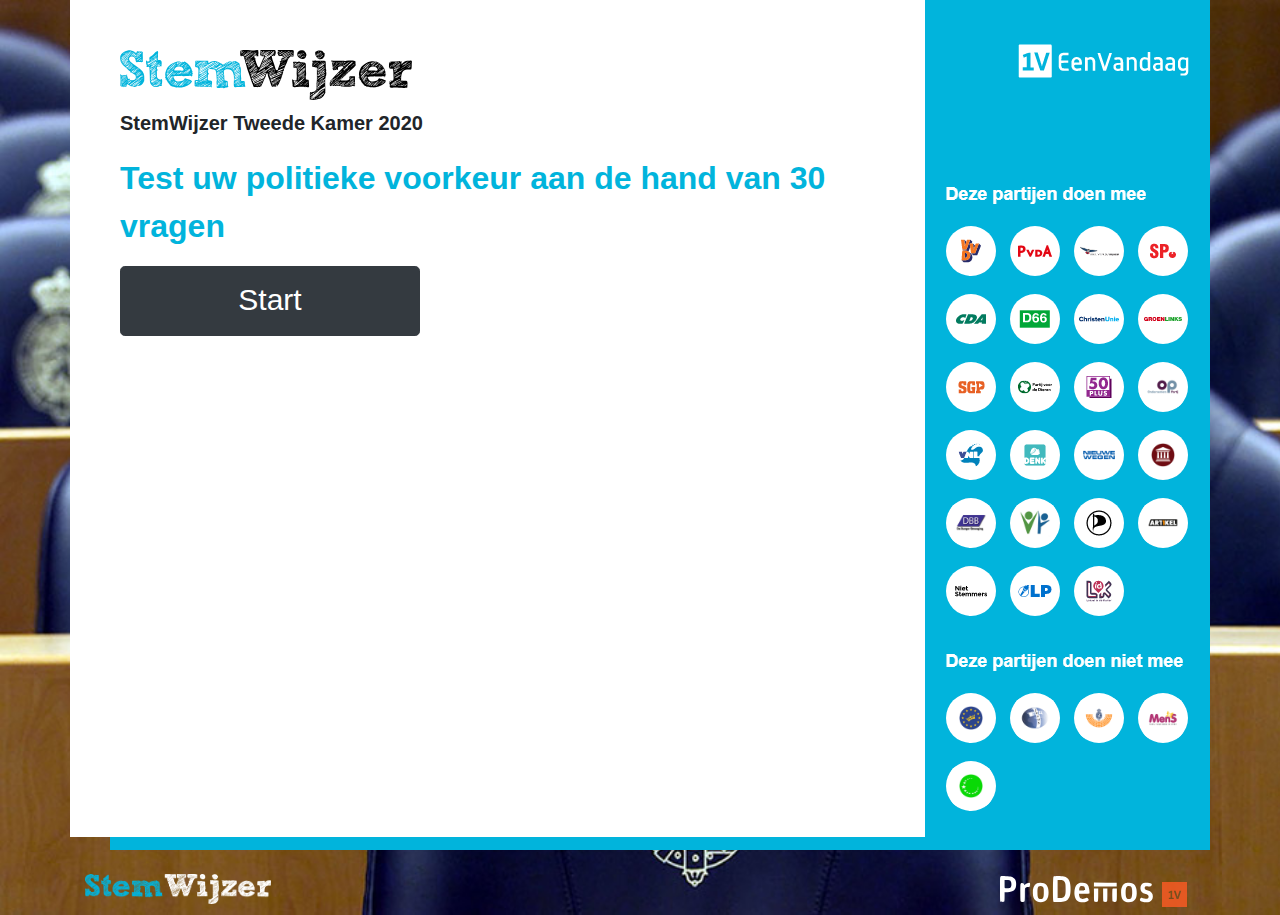
<file: index.html>
<!DOCTYPE html>
<html lang="en" xmlns="http://www.w3.org/1999/html">
<head>
    <meta charset="UTF-8">
    <title>Stemwijzer Home</title>
    <link rel="stylesheet" href="https://stackpath.bootstrapcdn.com/bootstrap/4.4.1/css/bootstrap.min.css" integrity="sha384-Vkoo8x4CGsO3+Hhxv8T/Q5PaXtkKtu6ug5TOeNV6gBiFeWPGFN9MuhOf23Q9Ifjh" crossorigin="anonymous">
    <link rel="stylesheet" href="customStyle.css">
</head>
<body>
    <div class="container main">
        <div class="container">
            <div class="row">
                <div class="col links">
                    <img src="img/logo-stemwijzer.svg" alt="logo" class="stemwijzer-logo-zwart">
                    <p style="font-size: 20px;" class="mt-2"><b>StemWijzer Tweede Kamer 2020</b></p>
                    <p style="font-size: 32px; color: #01B4DC;"><b>Test uw politieke voorkeur aan de hand van 30 vragen</b></p>
                    <a class="btn btn-dark btn-lg button-start" href="stemwijzer.html">Start</a>
                </div>
                <div class="col-3 rechts p-2">
                    <img src="img/partijen-lijst.png" alt="partijen lijst">
                </div>
            </div>
        </div>
        <div class="container onder"></div>
    </div>

    <footer class="container pt-4 footer">
        <img src="img/logo-stemwijzer-white.png" alt="logo" class="footer-img float-left">
        <img src="img/logo-1v-small.svg" alt="logo" class="footer-img float-right m-2">
        <img src="img/logo-prodemos.svg" alt="logo" class="footer-img float-right">
    </footer>




    <script src="data.js"></script>
    <script src="javascript.js"></script>
    <script src="https://code.jquery.com/jquery-3.4.1.slim.min.js" integrity="sha384-J6qa4849blE2+poT4WnyKhv5vZF5SrPo0iEjwBvKU7imGFAV0wwj1yYfoRSJoZ+n" crossorigin="anonymous"></script>
    <script src="https://cdn.jsdelivr.net/npm/popper.js@1.16.0/dist/umd/popper.min.js" integrity="sha384-Q6E9RHvbIyZFJoft+2mJbHaEWldlvI9IOYy5n3zV9zzTtmI3UksdQRVvoxMfooAo" crossorigin="anonymous"></script>
    <script src="https://stackpath.bootstrapcdn.com/bootstrap/4.4.1/js/bootstrap.min.js" integrity="sha384-wfSDF2E50Y2D1uUdj0O3uMBJnjuUD4Ih7YwaYd1iqfktj0Uod8GCExl3Og8ifwB6" crossorigin="anonymous"></script>
</body>
</html>
</file>
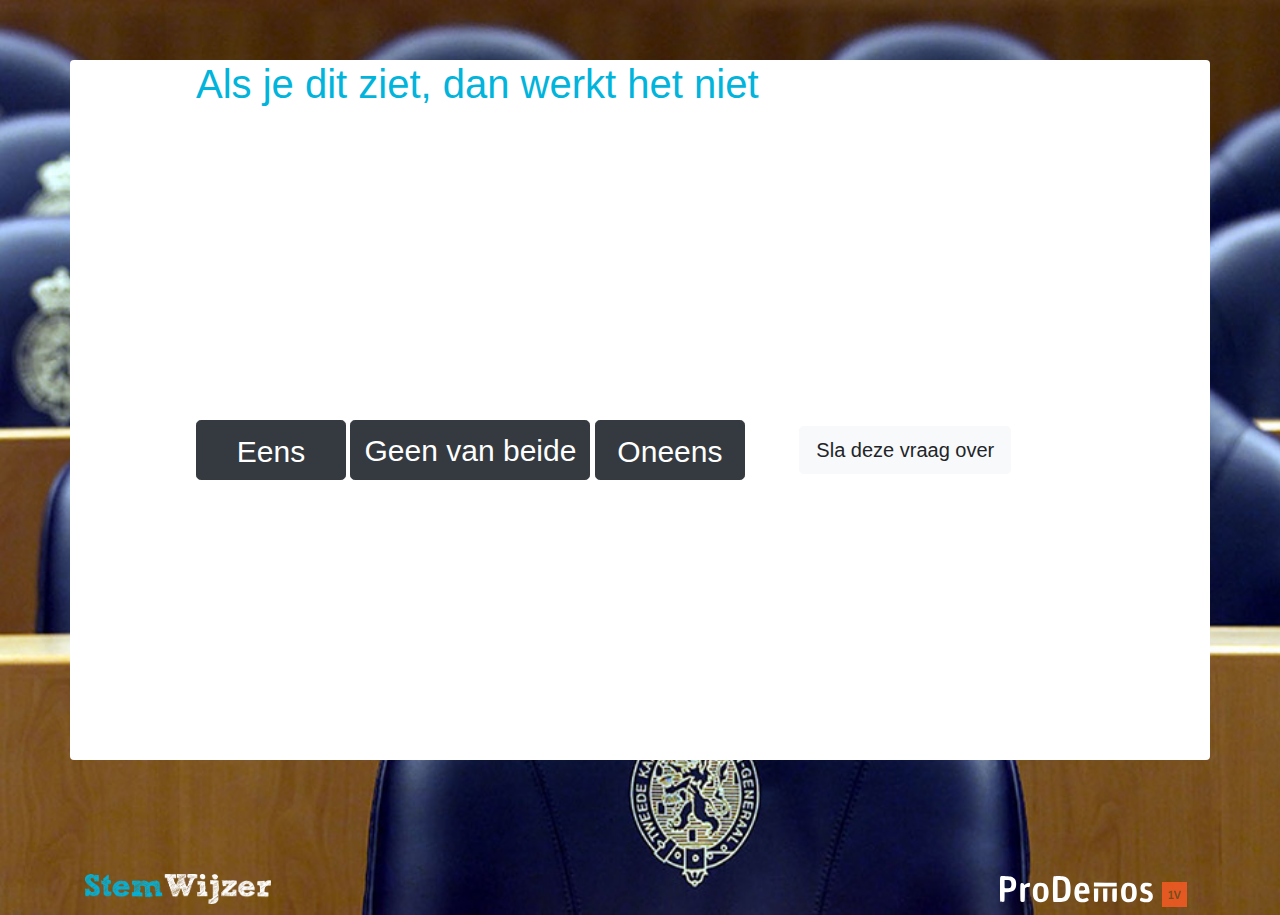
<file: resultaat.html>
<!DOCTYPE html>
<html lang="en">
<head>
    <meta charset="UTF-8">
    <title>Resultaat</title>
    <link rel="stylesheet" href="https://stackpath.bootstrapcdn.com/bootstrap/4.4.1/css/bootstrap.min.css" integrity="sha384-Vkoo8x4CGsO3+Hhxv8T/Q5PaXtkKtu6ug5TOeNV6gBiFeWPGFN9MuhOf23Q9Ifjh" crossorigin="anonymous">
    <link rel="stylesheet" href="customStyle.css">
</head>
<body onload="">
    <div class="container main">
        <div class="container rounded stemwijzer-main">
            <!-- <button class="btn btn-secondary btn-lg rounded-circle button-terug" onclick="previousStatement()"><-</button> -->
            <div class="container stemwijzer-stelling">
                <h1 id="stelling-titel" class="stelling-titel">Als je dit ziet, dan werkt het niet</h1>
                <p id="stelling-text" class="stelling-txt"></p>
            </div>
            <div class="container stemwijzer-stelling stemwijzer-buttons">
                <button id="button-eens" class="btn btn-dark btn-lg button-stelling" onclick="">Eens</button>
                <button id="button-gvb" class="btn btn-dark btn-lg button-stelling-gvb" onclick="">Geen van beide</button>
                <button id="button-oneens" class="btn btn-dark btn-lg button-stelling" onclick="">Oneens</button>
                <button id="button-skip" class="btn btn-light btn-lg button-stelling-skip" onclick="">Sla deze vraag over</button>
            </div>
        </div>
    </div>

    <footer class="container pt-4 footer">
        <img src="img/logo-stemwijzer-white.png" alt="logo" class="footer-img float-left">
        <img src="img/logo-1v-small.svg" alt="logo" class="footer-img float-right m-2">
        <img src="img/logo-prodemos.svg" alt="logo" class="footer-img float-right">
    </footer>





    <script src="data.js"></script>
    <script src="javascript.js"></script>
    <script src="https://code.jquery.com/jquery-3.4.1.slim.min.js" integrity="sha384-J6qa4849blE2+poT4WnyKhv5vZF5SrPo0iEjwBvKU7imGFAV0wwj1yYfoRSJoZ+n" crossorigin="anonymous"></script>
    <script src="https://cdn.jsdelivr.net/npm/popper.js@1.16.0/dist/umd/popper.min.js" integrity="sha384-Q6E9RHvbIyZFJoft+2mJbHaEWldlvI9IOYy5n3zV9zzTtmI3UksdQRVvoxMfooAo" crossorigin="anonymous"></script>
    <script src="https://stackpath.bootstrapcdn.com/bootstrap/4.4.1/js/bootstrap.min.js" integrity="sha384-wfSDF2E50Y2D1uUdj0O3uMBJnjuUD4Ih7YwaYd1iqfktj0Uod8GCExl3Og8ifwB6" crossorigin="anonymous"></script>
</body>
</html>
</file>
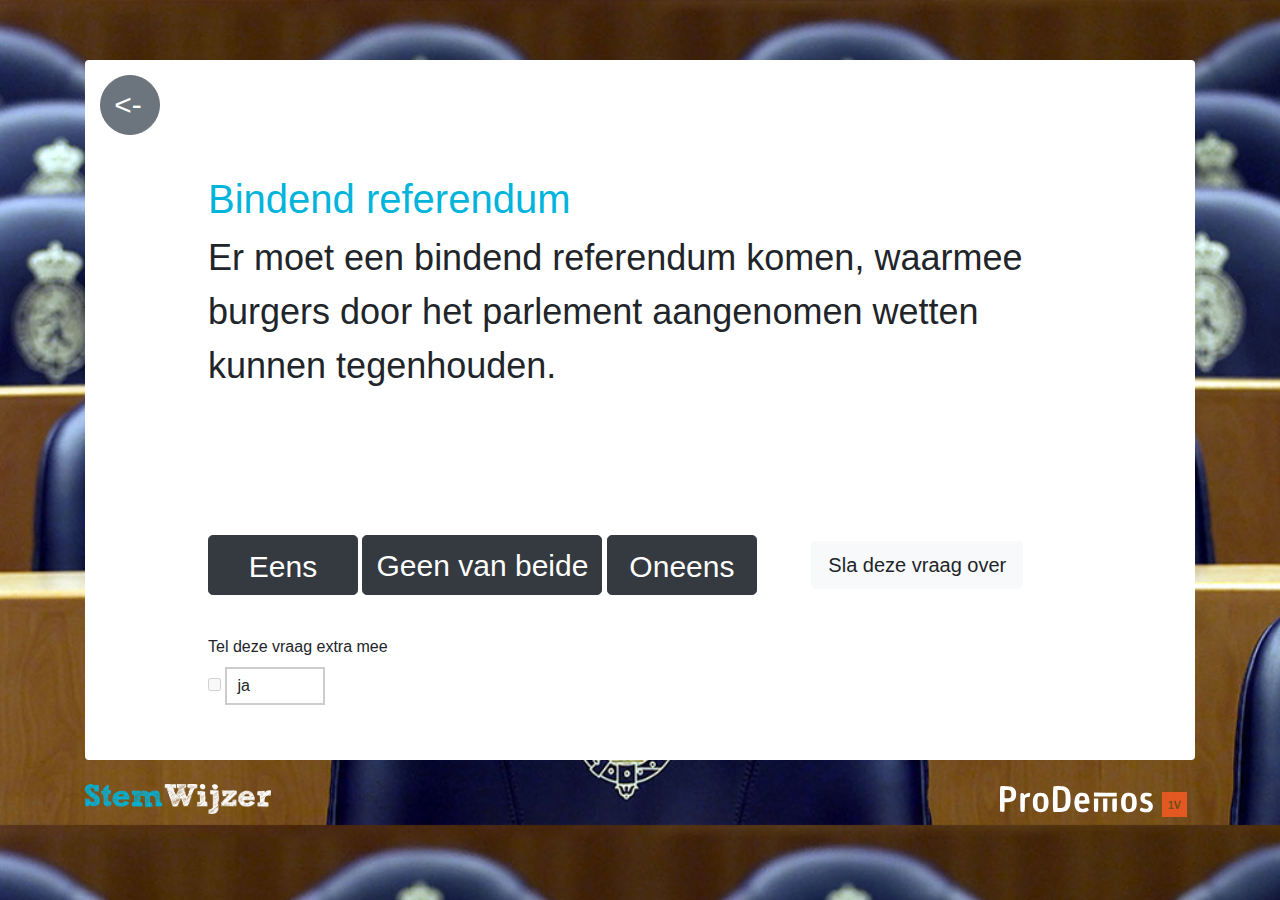
<file: stemwijzer.html>
<!DOCTYPE html>
<html lang="en">
<head>
    <meta charset="UTF-8">
    <title>Stemwijzer</title>
    <link rel="stylesheet" href="https://stackpath.bootstrapcdn.com/bootstrap/4.4.1/css/bootstrap.min.css" integrity="sha384-Vkoo8x4CGsO3+Hhxv8T/Q5PaXtkKtu6ug5TOeNV6gBiFeWPGFN9MuhOf23Q9Ifjh" crossorigin="anonymous">
    <link rel="stylesheet" href="customStyle.css">
</head>
<body onload="startStemwijzer()">
    <div class="container">
        <div class="container rounded stemwijzer-main">
            <div id="stemwijzerScherm" class="">
                <button class="btn btn-secondary btn-lg rounded-circle button-terug" onclick="previousStatement()"><-</button>
                <div class="container stemwijzer-stelling">
                    <h1 id="stelling-titel" class="stelling-titel"></h1>
                    <p id="stelling-text" class="stelling-txt"></p>
                </div>
                <div class="container stemwijzer-buttons">
                    <button id="button-eens" class="btn btn-dark btn-lg button-stelling" onclick="answerStatement('pro'); nextStatement()">Eens</button>
                    <button id="button-gvb" class="btn btn-dark btn-lg button-stelling-gvb" onclick="answerStatement('none'); nextStatement()">Geen van beide</button>
                    <button id="button-oneens" class="btn btn-dark btn-lg button-stelling" onclick="answerStatement('contra'); nextStatement()">Oneens</button>
                    <button id="button-skip" class="btn btn-light btn-lg button-stelling-skip" onclick="nextStatement()">Sla deze vraag over</button>
                </div>
                <div class="form-group stemwijzer-form">
                    <label>Tel deze vraag extra mee</label>
                    <div class="boxed">
                        <input type="checkbox" id="check" disabled="disabled">
                        <label for="check" id="checkLabel" onclick="checkImportant()">ja</label>
                    </div>
                </div>
            </div>
            <div id="resultaatScherm" class="invisible">
                <button class="btn btn-dark btn-lg mt-3" onclick="home()">Terug naar Home</button>
                <button class="btn btn-primary btn-lg mt-3" onclick="showResult()">Standaard weergave</button>
                <button class="btn btn-secondary btn-lg mt-3" onclick="showResult('seculier')">Alleen seculiere partijen</button>
                <button class="btn btn-secondary btn-lg mt-3" onclick="showResult('groot')">Alleen grote partijen</button>
                <div id="results"></div>
            </div>
        </div>


    </div>

    <footer class="container pt-4 footer">
        <img src="img/logo-stemwijzer-white.png" alt="logo" class="footer-img float-left">
        <img src="img/logo-1v-small.svg" alt="logo" class="footer-img float-right m-2">
        <img src="img/logo-prodemos.svg" alt="logo" class="footer-img float-right">
    </footer>





    <script src="data.js"></script>
    <script src="javascript.js"></script>
    <script src="https://code.jquery.com/jquery-3.4.1.slim.min.js" integrity="sha384-J6qa4849blE2+poT4WnyKhv5vZF5SrPo0iEjwBvKU7imGFAV0wwj1yYfoRSJoZ+n" crossorigin="anonymous"></script>
    <script src="https://cdn.jsdelivr.net/npm/popper.js@1.16.0/dist/umd/popper.min.js" integrity="sha384-Q6E9RHvbIyZFJoft+2mJbHaEWldlvI9IOYy5n3zV9zzTtmI3UksdQRVvoxMfooAo" crossorigin="anonymous"></script>
    <script src="https://stackpath.bootstrapcdn.com/bootstrap/4.4.1/js/bootstrap.min.js" integrity="sha384-wfSDF2E50Y2D1uUdj0O3uMBJnjuUD4Ih7YwaYd1iqfktj0Uod8GCExl3Og8ifwB6" crossorigin="anonymous"></script>
</body>
</html>
</file>
<file: customStyle.css>
body {
    background-image: url("img/tweede_kamer.jpg");
    width: 100%;
    background-size: cover;
}

.labelUnchecked {
    border: solid 2px #ccc;
}

.labelChecked {
     border: solid 2px #104E8B;
}

.boxed label {
    display: inline-block;
    width: 100px;
    padding: 5px 10px 5px 10px;
    transition: all 0.2s;
}

.main {
    z-index: 100;
    height: 850px;
    padding: 0;
    overflow: hidden;
    position: relative;

}

#resultaatScherm .boxed {
    height: 48px;
}

.stemwijzer-main {
    background-color: white;
    min-height: 700px;
    margin-top: 60px;
}

.resultaat {
    height: 50px;
    width: calc(100% - 20px);
    margin: 10px;
    position: relative;
}

.procent-bar {
    height: 50px;
    width: 50px;
    background-color: #01B4DC;
    position: absolute;
    top: 0;
    left: 0;
}

.resultaat-text {
    height: 50px;
    font-size: 26px;
    padding: 5px 5px 5px 15px;
    position: absolute;
    top: 0;
    left: 0;
}

.stemwijzer-stelling {
    margin: 40px 10% 0 10%;
    padding: 0;
    width: 880px;
    height: 320px;
}

.stemwijzer-buttons {
    margin: 40px 10% 0 10%;
    padding: 0;
    width: 880px;
    height: 100px;
}

.stemwijzer-form {
    margin-left: 10%;
}

.invisible {
    display: none;
}

.links {
    background-color: white;
    height: 98.5%;
    width: 855px;
    font-family: Arial;

    position: absolute;
    top: 0;
    left: 0;
    padding: 50px;
}

.rechts {
    background-color: #01B4DC;
    height: 98.5%;
    position: absolute;
    top: 0;
    right: 0;
}

.onder {
    z-index: -100;
    background-color: #01B4DC;
    width: 100%;
    height: 20px;
    position: absolute;
    bottom: 0;
    left: 40px;
}

.button-start {
    width: 300px;
    height: 70px;
    font-size: 30px;
    line-height: 50px;
}

.button-stelling {
    width: 150px;
    height: 60px;
    font-size: 30px;
}

.button-stelling-gvb {
    width: 240px;
    height: 60px;
    font-size: 30px;
    padding: 0 8px 0 8px;
}

.button-stelling-skip {
    margin-left: 50px;
}

.button-terug {
    width: 60px;
    height: 60px;
    font-size: 30px;
    line-height: 36px;
    margin-top: 15px;
    padding-left: 12px;
}

.stelling-txt {
    font-size: 36px;
    /*width: 850px;*/
}

.stelling-titel {
    color: #01B4DC;
}

.footer-img {
    max-height: 30px;
}

.stemwijzer-logo-zwart {
    height: 50px;
}
</file>
